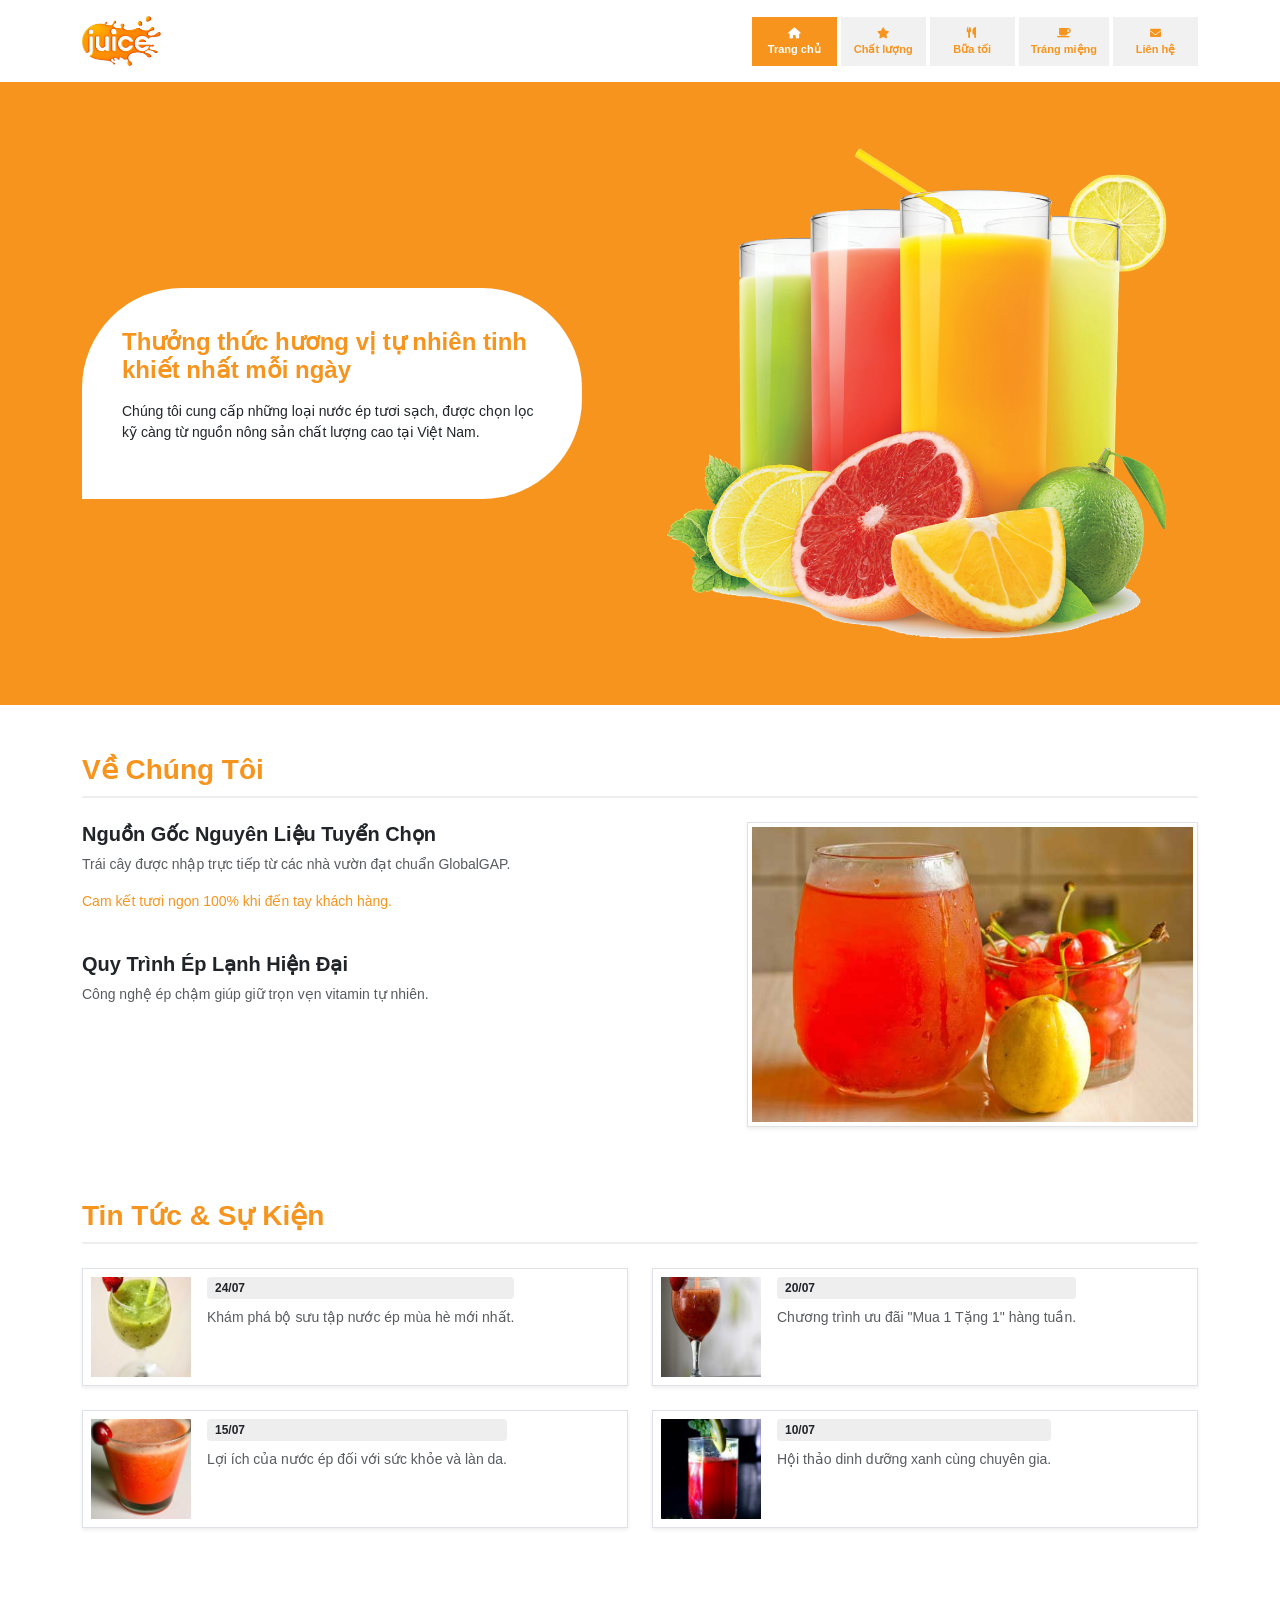
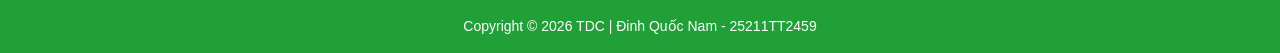
<file: index.html>
<!DOCTYPE html>
<html lang="vi">
<head>
    <meta charset="UTF-8">
    <!-- Đã xóa meta viewport để giữ giao diện laptop trên mobile -->
    <title>Juice Website - Đinh Quốc Nam</title>
    <link href="https://cdn.jsdelivr.net/npm/bootstrap@5.3.0/dist/css/bootstrap.min.css" rel="stylesheet">
    <link rel="stylesheet" href="https://cdnjs.cloudflare.com/ajax/libs/font-awesome/6.0.0/css/all.min.css">
    <link rel="stylesheet" href="demo.css">
</head>
<body>

    <header class="py-3">
        <div class="container d-flex justify-content-between align-items-center">
            <img src="logo.png" alt="Juice Logo" class="logo-img">
            
            <nav>
                <ul class="nav">
                    <li class="nav-item"><a href="#" class="nav-link nav-box active"><i class="fas fa-home"></i><br>Trang chủ</a></li>
                    <li class="nav-item"><a href="#" class="nav-link nav-box"><i class="fas fa-star"></i><br>Chất lượng</a></li>
                    <li class="nav-item"><a href="#" class="nav-link nav-box"><i class="fas fa-utensils"></i><br>Bữa tối</a></li>
                    <li class="nav-item"><a href="#" class="nav-link nav-box"><i class="fas fa-coffee"></i><br>Tráng miệng</a></li>
                    <li class="nav-item"><a href="#" class="nav-link nav-box"><i class="fas fa-envelope"></i><br>Liên hệ</a></li>
                </ul>
            </nav>
        </div>
    </header>

    <section class="hero-section py-5">
        <div class="container">
            <div class="row align-items-center">
                <div class="col-6">
                    <div class="hero-white-card">
                        <h2 class="orange-text fw-bold h4">Thưởng thức hương vị tự nhiên tinh khiết nhất mỗi ngày</h2>
                        <p class="text-dark small mt-3">Chúng tôi cung cấp những loại nước ép tươi sạch, được chọn lọc kỹ càng từ nguồn nông sản chất lượng cao tại Việt Nam.</p>
                    </div>
                </div>
                <div class="col-6 text-center">
                    <img src="banner.png" alt="Juices Banner" class="img-fluid hero-img-main">
                </div>
            </div>
        </div>
    </section>

    <section class="container py-5">
        <h3 class="section-title mb-4">Về Chúng Tôi</h3>
        <div class="row g-4">
            <div class="col-7">
                <div class="about-content">
                    <h5 class="fw-bold">Nguồn Gốc Nguyên Liệu Tuyển Chọn</h5>
                    <p class="small text-muted">Trái cây được nhập trực tiếp từ các nhà vườn đạt chuẩn GlobalGAP.</p>
                    <p class="small orange-text">Cam kết tươi ngon 100% khi đến tay khách hàng.</p>
                    <br>
                    <h5 class="fw-bold">Quy Trình Ép Lạnh Hiện Đại</h5>
                    <p class="small text-muted">Công nghệ ép chậm giúp giữ trọn vẹn vitamin tự nhiên.</p>
                </div>
            </div>
            <div class="col-5">
                <div class="border p-1 bg-white shadow-sm">
                    <img src="1.jpg" class="img-fluid w-100" alt="About Juice">
                </div>
            </div>
        </div>
    </section>

   <section class="container py-4">
        <h3 class="section-title mb-4">Tin Tức & Sự Kiện</h3>
        <div class="row g-4">
            <!-- Tin tức 1 -->
            <div class="col-6">
                <div class="news-card d-flex border p-2 h-100 shadow-sm">
                    <img src="8.jpg" class="news-thumb me-3" alt="News">
                    <div>
                        <div class="date-badge">24/07</div>
                        <p class="small text-muted mt-2 mb-0">Khám phá bộ sưu tập nước ép mùa hè mới nhất.</p>
                    </div>
                </div>
            </div>
            <!-- Tin tức 2 -->
            <div class="col-6">
                <div class="news-card d-flex border p-2 h-100 shadow-sm">
                    <img src="9.jpg" class="news-thumb me-3" alt="News">
                    <div>
                        <div class="date-badge">20/07</div>
                        <p class="small text-muted mt-2 mb-0">Chương trình ưu đãi "Mua 1 Tặng 1" hàng tuần.</p>
                    </div>
                </div>
            </div>
            <!-- Tin tức 3 -->
            <div class="col-6">
                <div class="news-card d-flex border p-2 h-100 shadow-sm">
                    <img src="10.jpg" class="news-thumb me-3" alt="News">
                    <div>
                        <div class="date-badge">15/07</div>
                        <p class="small text-muted mt-2 mb-0">Lợi ích của nước ép đối với sức khỏe và làn da.</p>
                    </div>
                </div>
            </div>
            <!-- Tin tức 4 -->
            <div class="col-6">
                <div class="news-card d-flex border p-2 h-100 shadow-sm">
                    <img src="7.jpg" class="news-thumb me-3" alt="News">
                    <div>
                        <div class="date-badge">10/07</div>
                        <p class="small text-muted mt-2 mb-0">Hội thảo dinh dưỡng xanh cùng chuyên gia.</p>
                    </div>
                </div>
            </div>
        </div>
    </section>

    <footer class="footer-custom mt-5">
        <div class="container py-3 text-center">
            <p class="m-0 small">Copyright © 2026 TDC | Đinh Quốc Nam - 25211TT2459</p>
        </div>
    </footer>

</body>
</html>
</file>
<file: demo.css>
:root {
    --orange: #f7941d;
    --green: #21a038;
}

body {
    min-width: 1100px; /* Cố định chiều rộng tối thiểu để không bị nhảy dòng */
    overflow-x: auto;
    font-family: Arial, sans-serif;
}

/* Header */
.logo-img { height: 50px; }

.nav {
    display: flex !important; /* Luôn hiển thị hàng ngang */
}

.nav-box {
    background-color: #f1f1f1;
    color: var(--orange) !important;
    text-align: center;
    margin-left: 4px;
    padding: 8px 12px !important;
    font-size: 11px;
    font-weight: bold;
    min-width: 85px;
    text-decoration: none;
}

.nav-box.active {
    background-color: var(--orange);
    color: white !important;
}

/* Hero Section */
.hero-section {
    background-color: var(--orange);
    padding: 60px 0;
}

.hero-white-card {
    background: white;
    padding: 40px;
    border-radius: 100px 100px 100px 0; /* Giữ hình quả trứng */
    max-width: 500px;
}

.orange-text { color: var(--orange) !important; }

/* Section Title */
.section-title {
    color: var(--orange);
    border-bottom: 2px solid #eee;
    padding-bottom: 10px;
    font-weight: bold;
}

/* News & Events */
.news-thumb {
    width: 100px;
    height: 100px;
    object-fit: cover;
}

.date-badge {
    background-color: #eee;
    padding: 2px 8px;
    font-size: 12px;
    font-weight: bold;
    border-radius: 4px;
}

/* Footer */
.footer-custom {
    background-color: var(--green);
    color: white;
}
</file>
